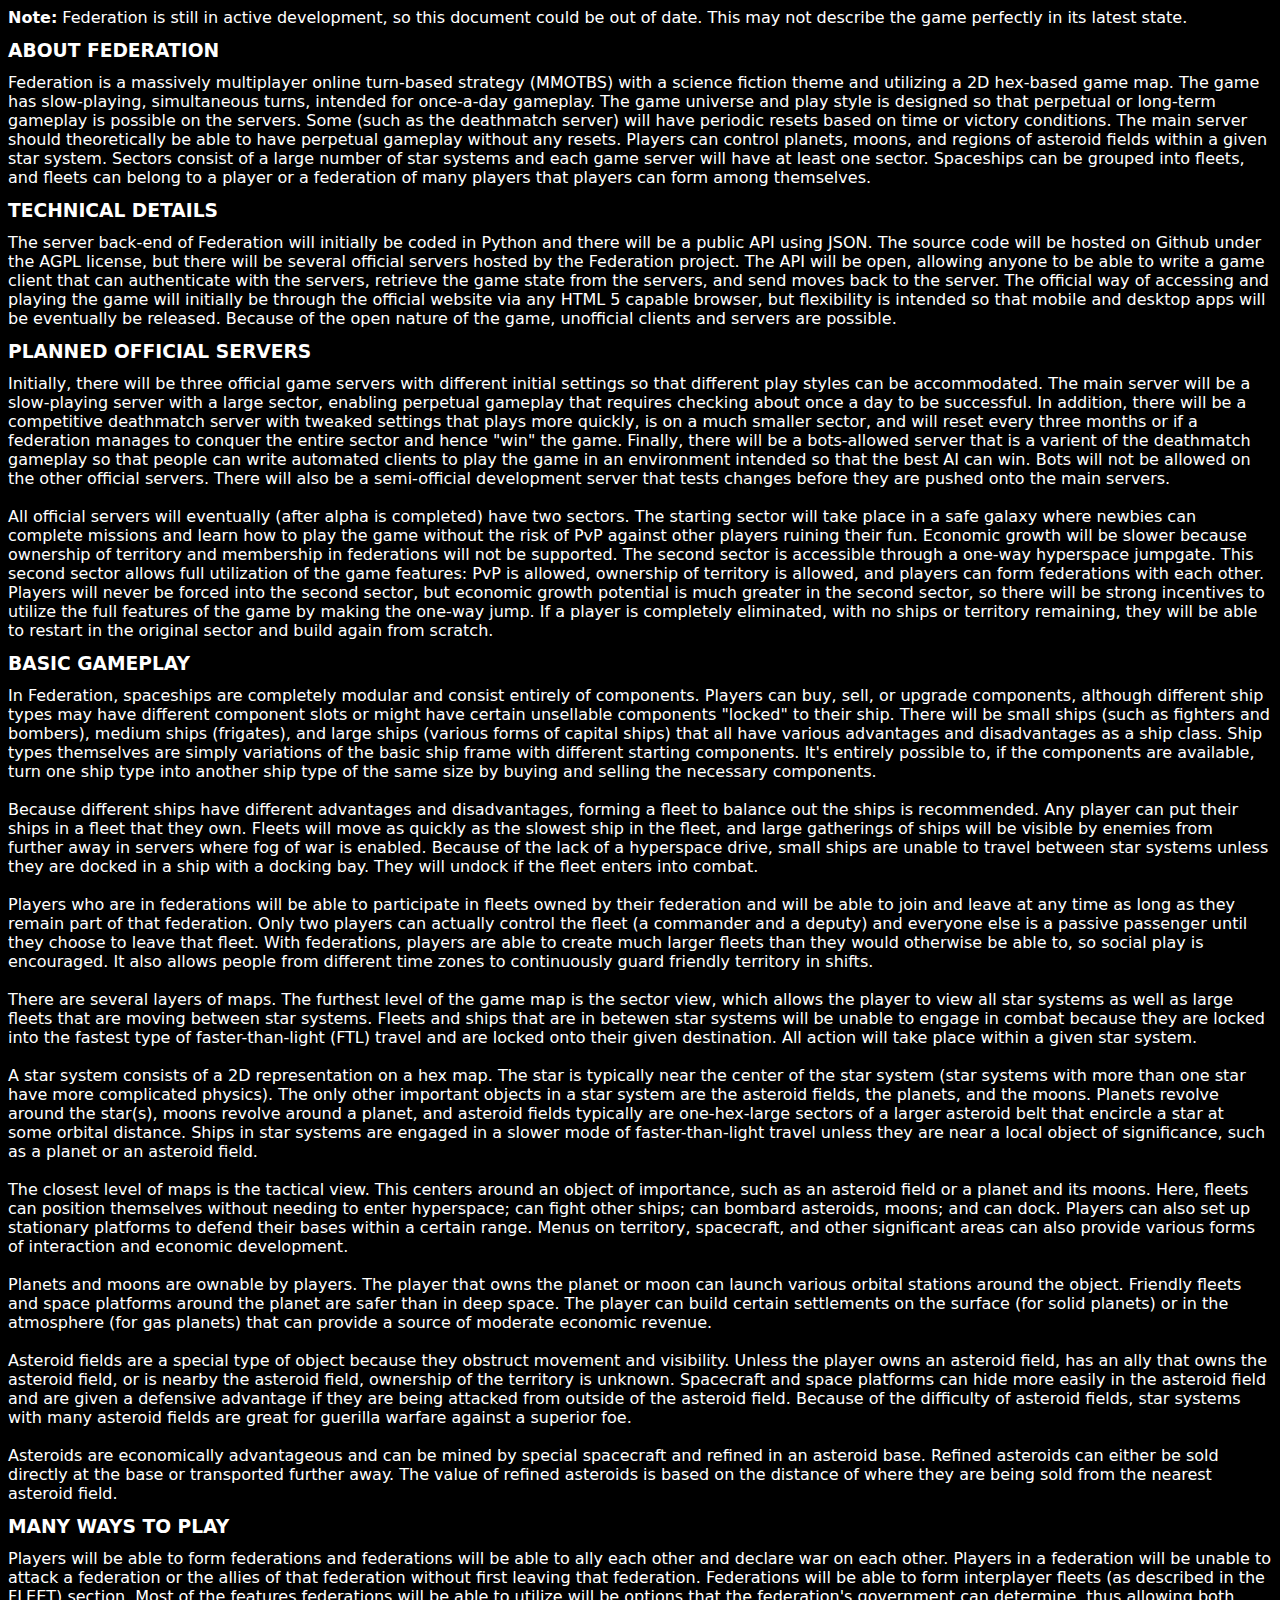
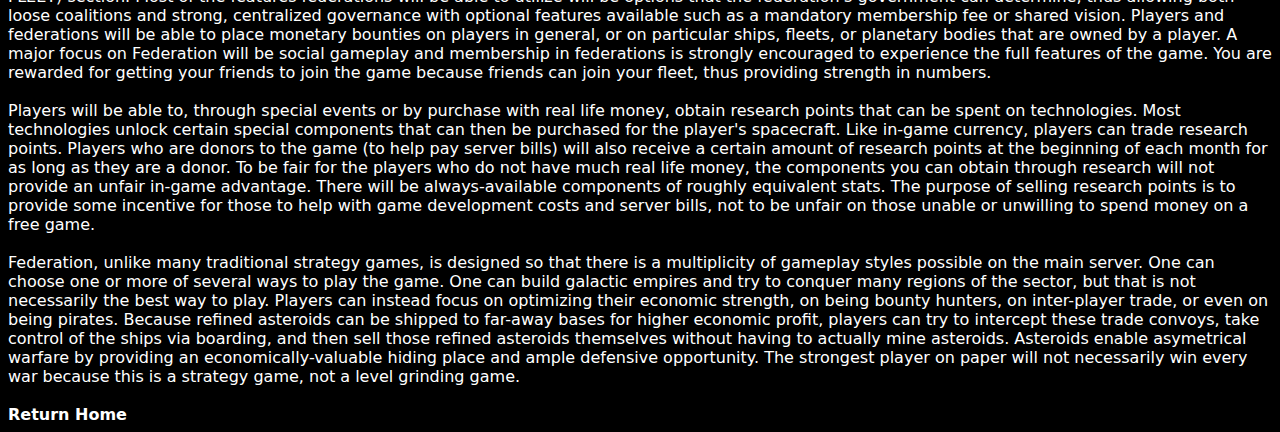
<file: html/about.html>
<!DOCTYPE HTML>
<html>
<head>
  <META HTTP-EQUIV="CONTENT-TYPE" CONTENT="text/html; charset=utf-8">
  <title>Federation</title>
  <link href="style.css"
        rel="stylesheet"
        type="text/css" />
  <link rel="shortcut icon"
        href="federation.ico" />
</head>
<body>
  <b>Note:</b> Federation is still in active development, so this
  document could be out of date. This may not describe the game
  perfectly in its latest state.

  <h1>ABOUT FEDERATION</h1>

  Federation is a massively multiplayer online turn-based strategy
  (MMOTBS) with a science fiction theme and utilizing a 2D hex-based
  game map. The game has slow-playing, simultaneous turns, intended
  for once-a-day gameplay. The game universe and play style is
  designed so that perpetual or long-term gameplay is possible on the
  servers. Some (such as the deathmatch server) will have periodic
  resets based on time or victory conditions. The main server should
  theoretically be able to have perpetual gameplay without any resets.
  Players can control planets, moons, and regions of asteroid fields
  within a given star system. Sectors consist of a large number of
  star systems and each game server will have at least one
  sector. Spaceships can be grouped into fleets, and fleets can belong
  to a player or a federation of many players that players can form
  among themselves.

  <h1>TECHNICAL DETAILS</h1>

  The server back-end of Federation will initially be coded in Python
  and there will be a public API using JSON. The source code will be
  hosted on Github under the AGPL license, but there will be several
  official servers hosted by the Federation project. The API will be
  open, allowing anyone to be able to write a game client that can
  authenticate with the servers, retrieve the game state from the
  servers, and send moves back to the server. The official way of
  accessing and playing the game will initially be through the
  official website via any HTML 5 capable browser, but flexibility is
  intended so that mobile and desktop apps will be eventually be
  released. Because of the open nature of the game, unofficial clients
  and servers are possible.

  <h1>PLANNED OFFICIAL SERVERS</h1>

  Initially, there will be three official game servers with different
  initial settings so that different play styles can be
  accommodated. The main server will be a slow-playing server with a
  large sector, enabling perpetual gameplay that requires checking
  about once a day to be successful. In addition, there will be a
  competitive deathmatch server with tweaked settings that plays more
  quickly, is on a much smaller sector, and will reset every three
  months or if a federation manages to conquer the entire sector and
  hence "win" the game. Finally, there will be a bots-allowed server
  that is a varient of the deathmatch gameplay so that people can
  write automated clients to play the game in an environment intended
  so that the best AI can win. Bots will not be allowed on the other
  official servers. There will also be a semi-official development
  server that tests changes before they are pushed onto the main
  servers.

  <br><br>

  All official servers will eventually (after alpha is completed) have
  two sectors. The starting sector will take place in a safe galaxy
  where newbies can complete missions and learn how to play the game
  without the risk of PvP against other players ruining their
  fun. Economic growth will be slower because ownership of territory
  and membership in federations will not be supported. The second
  sector is accessible through a one-way hyperspace jumpgate. This
  second sector allows full utilization of the game features: PvP is
  allowed, ownership of territory is allowed, and players can form
  federations with each other. Players will never be forced into the
  second sector, but economic growth potential is much greater in the
  second sector, so there will be strong incentives to utilize the
  full features of the game by making the one-way jump. If a player is
  completely eliminated, with no ships or territory remaining, they
  will be able to restart in the original sector and build again from
  scratch.

  <h1>BASIC GAMEPLAY</h1>

  In Federation, spaceships are completely modular and consist
  entirely of components. Players can buy, sell, or upgrade
  components, although different ship types may have different
  component slots or might have certain unsellable components "locked"
  to their ship. There will be small ships (such as fighters and
  bombers), medium ships (frigates), and large ships (various forms of
  capital ships) that all have various advantages and disadvantages as
  a ship class. Ship types themselves are simply variations of the
  basic ship frame with different starting components. It's entirely
  possible to, if the components are available, turn one ship type
  into another ship type of the same size by buying and selling the
  necessary components.

  <br><br>

  Because different ships have different advantages and disadvantages,
  forming a fleet to balance out the ships is recommended. Any player
  can put their ships in a fleet that they own. Fleets will move as
  quickly as the slowest ship in the fleet, and large gatherings of
  ships will be visible by enemies from further away in servers where
  fog of war is enabled. Because of the lack of a hyperspace drive,
  small ships are unable to travel between star systems unless they
  are docked in a ship with a docking bay. They will undock if the
  fleet enters into combat.

  <br><br>

  Players who are in federations will be able to participate in fleets
  owned by their federation and will be able to join and leave at any
  time as long as they remain part of that federation. Only two
  players can actually control the fleet (a commander and a deputy)
  and everyone else is a passive passenger until they choose to leave
  that fleet.  With federations, players are able to create much
  larger fleets than they would otherwise be able to, so social play
  is encouraged. It also allows people from different time zones to
  continuously guard friendly territory in shifts.

  <br><br>

  There are several layers of maps. The furthest level of the game map
  is the sector view, which allows the player to view all star systems
  as well as large fleets that are moving between star systems. Fleets
  and ships that are in betewen star systems will be unable to engage
  in combat because they are locked into the fastest type of
  faster-than-light (FTL) travel and are locked onto their given
  destination. All action will take place within a given star system.

  <br><br>

  A star system consists of a 2D representation on a hex map. The star
  is typically near the center of the star system (star systems with
  more than one star have more complicated physics). The only other
  important objects in a star system are the asteroid fields, the
  planets, and the moons. Planets revolve around the star(s), moons
  revolve around a planet, and asteroid fields typically are
  one-hex-large sectors of a larger asteroid belt that encircle a star
  at some orbital distance. Ships in star systems are engaged in a
  slower mode of faster-than-light travel unless they are near a local
  object of significance, such as a planet or an asteroid field.
  
  <br><br>

  The closest level of maps is the tactical view. This centers around
  an object of importance, such as an asteroid field or a planet and
  its moons. Here, fleets can position themselves without needing to
  enter hyperspace; can fight other ships; can bombard asteroids,
  moons; and can dock. Players can also set up stationary platforms to
  defend their bases within a certain range. Menus on territory,
  spacecraft, and other significant areas can also provide various
  forms of interaction and economic development.

  <br><br>

  Planets and moons are ownable by players. The player that owns the
  planet or moon can launch various orbital stations around the
  object. Friendly fleets and space platforms around the planet are
  safer than in deep space. The player can build certain settlements
  on the surface (for solid planets) or in the atmosphere (for gas
  planets) that can provide a source of moderate economic revenue.

  <br><br>

  Asteroid fields are a special type of object because they obstruct
  movement and visibility. Unless the player owns an asteroid field,
  has an ally that owns the asteroid field, or is nearby the asteroid
  field, ownership of the territory is unknown. Spacecraft and space
  platforms can hide more easily in the asteroid field and are given a
  defensive advantage if they are being attacked from outside of the
  asteroid field. Because of the difficulty of asteroid fields, star
  systems with many asteroid fields are great for guerilla warfare
  against a superior foe.

  <br><br>

  Asteroids are economically advantageous and can be mined by special
  spacecraft and refined in an asteroid base. Refined asteroids can
  either be sold directly at the base or transported further away. The
  value of refined asteroids is based on the distance of where they
  are being sold from the nearest asteroid field.

  <h1>MANY WAYS TO PLAY</h1>

  Players will be able to form federations and federations will be
  able to ally each other and declare war on each other. Players in a
  federation will be unable to attack a federation or the allies of
  that federation without first leaving that federation. Federations
  will be able to form interplayer fleets (as described in the FLEET)
  section. Most of the features federations will be able to utilize
  will be options that the federation's government can determine, thus
  allowing both loose coalitions and strong, centralized governance
  with optional features available such as a mandatory membership fee
  or shared vision. Players and federations will be able to place
  monetary bounties on players in general, or on particular ships,
  fleets, or planetary bodies that are owned by a player. A major
  focus on Federation will be social gameplay and membership in
  federations is strongly encouraged to experience the full features
  of the game. You are rewarded for getting your friends to join the
  game because friends can join your fleet, thus providing strength in
  numbers.

  <br><br>

  Players will be able to, through special events or by purchase with
  real life money, obtain research points that can be spent on
  technologies. Most technologies unlock certain special components
  that can then be purchased for the player's spacecraft. Like in-game
  currency, players can trade research points. Players who are donors
  to the game (to help pay server bills) will also receive a certain
  amount of research points at the beginning of each month for as long
  as they are a donor. To be fair for the players who do not have much
  real life money, the components you can obtain through research will
  not provide an unfair in-game advantage. There will be
  always-available components of roughly equivalent stats. The purpose
  of selling research points is to provide some incentive for those to
  help with game development costs and server bills, not to be unfair
  on those unable or unwilling to spend money on a free game.

  <br><br>

  Federation, unlike many traditional strategy games, is designed so
  that there is a multiplicity of gameplay styles possible on the main
  server. One can choose one or more of several ways to play the
  game. One can build galactic empires and try to conquer many regions
  of the sector, but that is not necessarily the best way to
  play. Players can instead focus on optimizing their economic
  strength, on being bounty hunters, on inter-player trade, or even on
  being pirates. Because refined asteroids can be shipped to far-away
  bases for higher economic profit, players can try to intercept these
  trade convoys, take control of the ships via boarding, and then sell
  those refined asteroids themselves without having to actually mine
  asteroids. Asteroids enable asymetrical warfare by providing an
  economically-valuable hiding place and ample defensive
  opportunity. The strongest player on paper will not necessarily win
  every war because this is a strategy game, not a level grinding
  game.

  <br><br>

  <a href="index.html"><b>Return Home</b></a>
</body>
</html>
</file>
<file: html/style.css>
body { font-family: "DejaVu Sans", "Helvetica", "Arial";
       color: #ffffff;
       background-color: #000000;
       font-size: 12pt;}
h1   { font-size:14pt; }

a:link    { text-decoration: none;
            color: #ffffff }
a:visited { text-decoration: none;
            color: #ffffff }
a:hover   { text-decoration: none;
            color: #aaaaaa }
</file>
